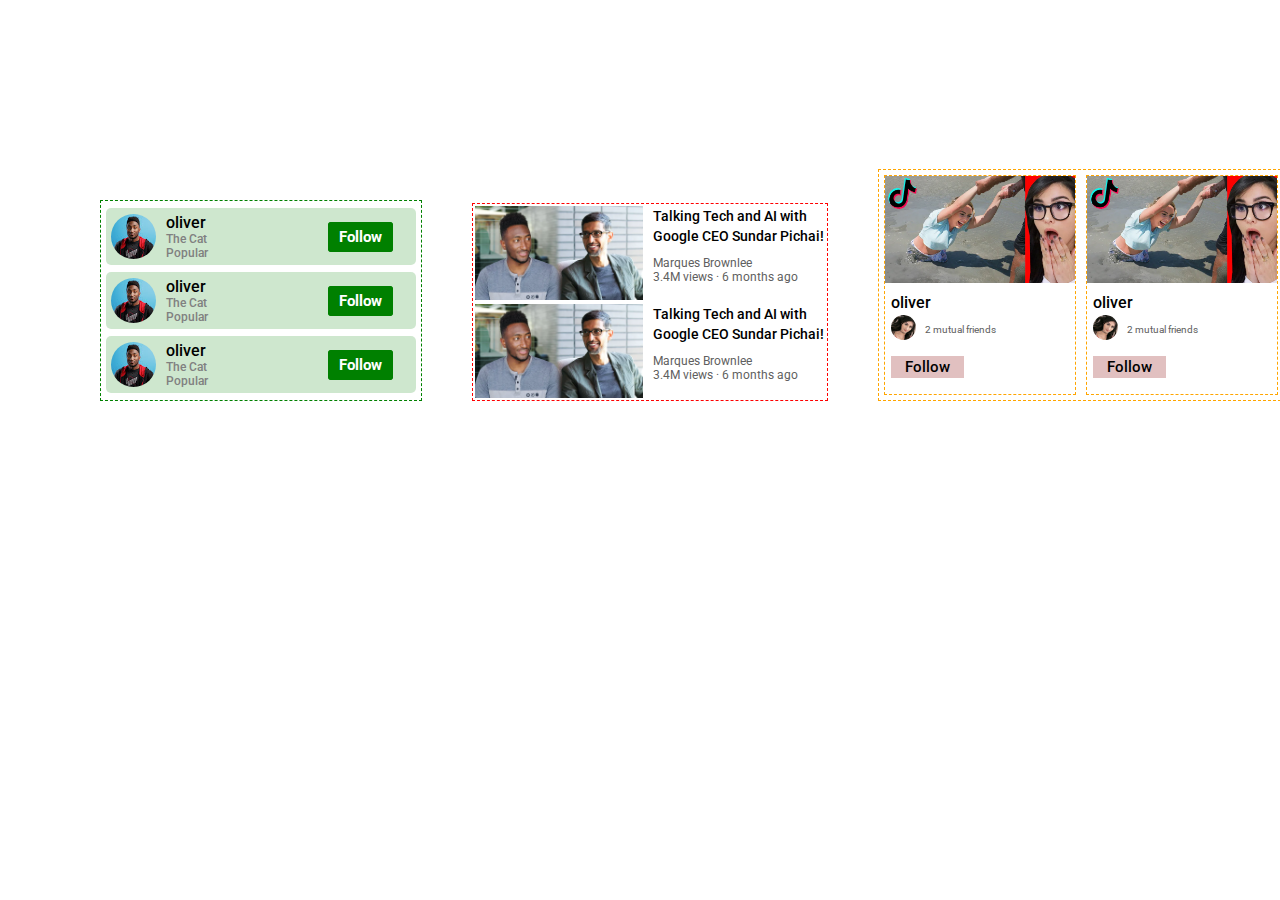
<file: Learning/Web/HTML - CSS/Workout/one/index.html>
<!DOCTYPE html>
<html lang="en">
<head>
    <meta charset="UTF-8">
    <meta http-equiv="X-UA-Compatible" content="IE=edge">
    <meta name="viewport" content="width=, initial-scale=1.0">
    <title>One</title>
    <link rel="stylesheet" href="./style.css">
</head>
<body>


    <div class="all">

        <!-- Cat -->
        <div class="ass">
            <div class="container">
                <div class="cat-photo">
                    <img src="../three/YouTube/images/channel/channel-1.jpeg" alt="was an image right here">
                </div>
        
                <div class="cat-info">
                    <div class="cat-name">
                        <p>oliver</p>
                    </div>
                    <div class="cat-username">
                        <p>The Cat</p>
                    </div>
                    <div class="cat-status">
                        <p>Popular</p>
                    </div>
                </div>
        
                <div class="cat-button">
                    <a href="#" class="button">Follow</a>
                </div>
            </div>

            <div class="container">
                <div class="cat-photo">
                    <img src="../three/YouTube/images/channel/channel-1.jpeg" alt="was an image right here">
                </div>
        
                <div class="cat-info">
                    <div class="cat-name">
                        <p>oliver</p>
                    </div>
                    <div class="cat-username">
                        <p>The Cat</p>
                    </div>
                    <div class="cat-status">
                        <p>Popular</p>
                    </div>
                </div>
        
                <div class="cat-button">
                    <a href="#" class="button">Follow</a>
                </div>
            </div>

            <div class="container">
                <div class="cat-photo">
                    <img src="../three/YouTube/images/channel/channel-1.jpeg" alt="was an image right here">
                </div>
        
                <div class="cat-info">
                    <div class="cat-name">
                        <p>oliver</p>
                    </div>
                    <div class="cat-username">
                        <p>The Cat</p>
                    </div>
                    <div class="cat-status">
                        <p>Popular</p>
                    </div>
                </div>
        
                <div class="cat-button">
                    <a href="#" class="button">Follow</a>
                </div>
            </div>

        </div>

        <!-- YouTube -->

        <div class="again">
            <div class="video-card">
                <div class="thumbnail-container">
                        <a href="https://www.youtube.com/watch?v=n2RNcPRtAiY">
                            <img src="../three/YouTube/images/thumbnails/thumbnail-1.webp" alt="A picture of Marques and Ceo Sundar" class="thumbnail">
                        </a>
                        <!-- <div class="video-time">14:20</div> -->
                </div>
        
                <div class="video-info-grid">
                    
                    <div class="video-info">
                        <p class="video-title">
                            <a href="https://www.youtube.com/watch?v=n2RNcPRtAiY">Talking Tech and AI with Google CEO Sundar Pichai!</a>
                        </p>
                        <p class="channel-name">
                            <a href="https://www.youtube.com/c/mkbhd" class="channel-link">Marques Brownlee</a>
                        </p>
                        <p class="video-stats">3.4M views &#183; 6 months ago</p>
                    </div>
                </div>
        
            </div>

            <div class="video-card">
                <div class="thumbnail-container">
                        <a href="https://www.youtube.com/watch?v=n2RNcPRtAiY">
                            <img src="../three/YouTube/images/thumbnails/thumbnail-1.webp" alt="A picture of Marques and Ceo Sundar" class="thumbnail">
                        </a>
                        <!-- <div class="video-time">14:20</div> -->
                </div>
        
                <div class="video-info-grid">
                    
                    <div class="video-info">
                        <p class="video-title">
                            <a href="https://www.youtube.com/watch?v=n2RNcPRtAiY">Talking Tech and AI with Google CEO Sundar Pichai!</a>
                        </p>
                        <p class="channel-name">
                            <a href="https://www.youtube.com/c/mkbhd" class="channel-link">Marques Brownlee</a>
                        </p>
                        <p class="video-stats">3.4M views &#183; 6 months ago</p>
                    </div>
                </div>
        
            </div>
        </div>
        
       
       
        <div class="again_">
            <div class="container_">
                <div class="photo">
                    <img src="../three/YouTube/images/thumbnails/thumbnail-3.webp" alt="was an image right here">
                </div>
                
                <div class="grid">
                    <div class="info">
                        <div class="cname">
                            <p>oliver</p>
                        </div>
                        

                        <div class="box">
                            <div class="pic">
                                <img src="../three/YouTube/images/channel/channel-3.jpeg" alt="was an image right here">
                            </div>
                            <div class="username">
                                <p>2 mutual friends </p>
                            </div>
                        </div>
                        
                    </div>
            
                    <div class="button_1">
                        <a href="#" class="button_">Follow</a>
                    </div>
                    
                </div>
               
            </div>

            <div class="container_">
                <div class="photo">
                    <img src="../three/YouTube/images/thumbnails/thumbnail-3.webp" alt="was an image right here">
                </div>
                
                <div class="grid">
                    <div class="info">
                        <div class="cname">
                            <p>oliver</p>
                        </div>
                        

                        <div class="box">
                            <div class="pic">
                                <img src="../three/YouTube/images/channel/channel-3.jpeg" alt="was an image right here">
                            </div>
                            <div class="username">
                                <p>2 mutual friends </p>
                            </div>
                        </div>
                        
                    </div>
            
                    <div class="button_1">
                        <a href="#" class="button_">Follow</a>
                    </div>
                    
                </div>
               
            </div>

            <div class="container_">
                <div class="photo">
                    <img src="../three/YouTube/images/thumbnails/thumbnail-3.webp" alt="was an image right here">
                </div>
                
                <div class="grid">
                    <div class="info">
                        <div class="cname">
                            <p>oliver</p>
                        </div>
                        

                        <div class="box">
                            <div class="pic">
                                <img src="../three/YouTube/images/channel/channel-3.jpeg" alt="was an image right here">
                            </div>
                            <div class="username">
                                <p>2 mutual friends </p>
                            </div>
                        </div>
                        
                    </div>
            
                    <div class="button_1">
                        <a href="#" class="button_">Follow</a>
                    </div>
                    
                </div>
               
            </div>
        </div>

    </div>



    
</body>
</html>
</file>
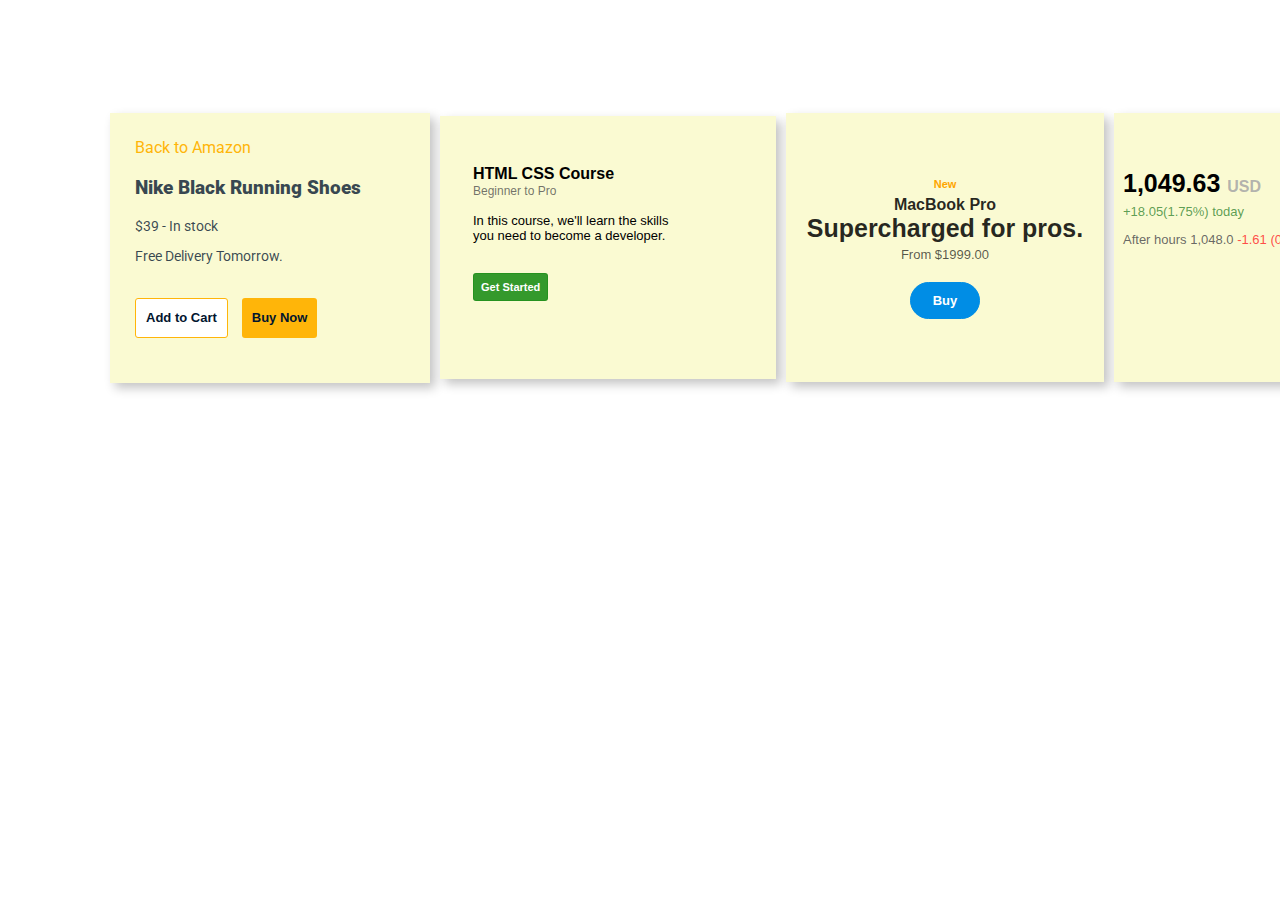
<file: Learning/Web/HTML - CSS/Workout/two/index.html>
<!DOCTYPE html>
<html lang="en">
<head>
    <meta charset="UTF-8">
    <meta http-equiv="X-UA-Compatible" content="IE=edge">
    <meta name="viewport" content="width=device-width, initial-scale=1.0">
    <title>Two</title>
    <link rel="stylesheet" href="style.css">

    <!-- Fonts -->
    <link rel="preconnect" href="https://fonts.googleapis.com">
    <link rel="preconnect" href="https://fonts.gstatic.com" crossorigin>
    <link href="https://fonts.googleapis.com/css2?family=Roboto:ital,wght@0,100;0,300;0,400;0,500;0,700;0,900;1,100;1,300;1,400;1,500;1,700;1,900&display=swap" rel="stylesheet">
</head>
<body>
    <div class="cards">
        <div class="card">
            <a href="http://www.Amazon.com">Back to Amazon</a>
            
            <div class="name">
                <p>Nike Black Running Shoes</p>
            </div>
            <div class="state">
                <p>$39 - In stock</p>
                <p>Free Delivery Tomorrow.</p>
            </div>
    
            <div class="add_buy">
                <button class="btn1">Add to Cart</button>
                <button class="btn_">Buy Now</button>
            </div>
        </div>

        <div class="card_2">
            <div class="Title">
                <p>HTML CSS Course</p>
            </div>
            <div class="ee_">
                <p>Beginner to Pro</p>
                <p id="info">In this course, we'll learn the skills<br> you need to become a developer.</p>
            </div>
    
            <div class="get">
                <button class="get_btn">Get Started</button>
            </div>
        </div>

        <div class="card_3">
            <div class="box">
                <div class="state_">
                <p>New</p>
            </div>
            <div class="Title_">
                <p>MacBook Pro</p>
            </div>
            <div class="eee_">
                <p>Supercharged for pros.</p>
                <p id="info_">From $1999.00</p>
            </div>
    
            <div class="get2">
                <button class="get_btn2">Buy</button>
            </div>
            </div>
        </div>

        <div class="card_4">
            <div class="box">
                <div class="price">
                    <p> 1,049.63 <span class="price__">USD</p></span>
                </div>
                <div class="time">
                    <p>+18.05(1.75%) today</p>
                </div>
                <p class="hour">After hours 1,048.0 <span class="hp">-1.61 (0.15%)</span></p>   
            </div>   
        </div>
       
        <div class="card">
                <div class="card_s">

                <div class="card-1">
                    <input type="text" class="first" placeholder="First name">
                    <input type="text" class="second" placeholder="Last name">
                    <input type="text" class="email" placeholder="Email">
            
                    <button class="btn">Sign Up</button>    
                </div>
        
            </div>
        </div>
       
                   
    </div>

</body>
</html>
</file>
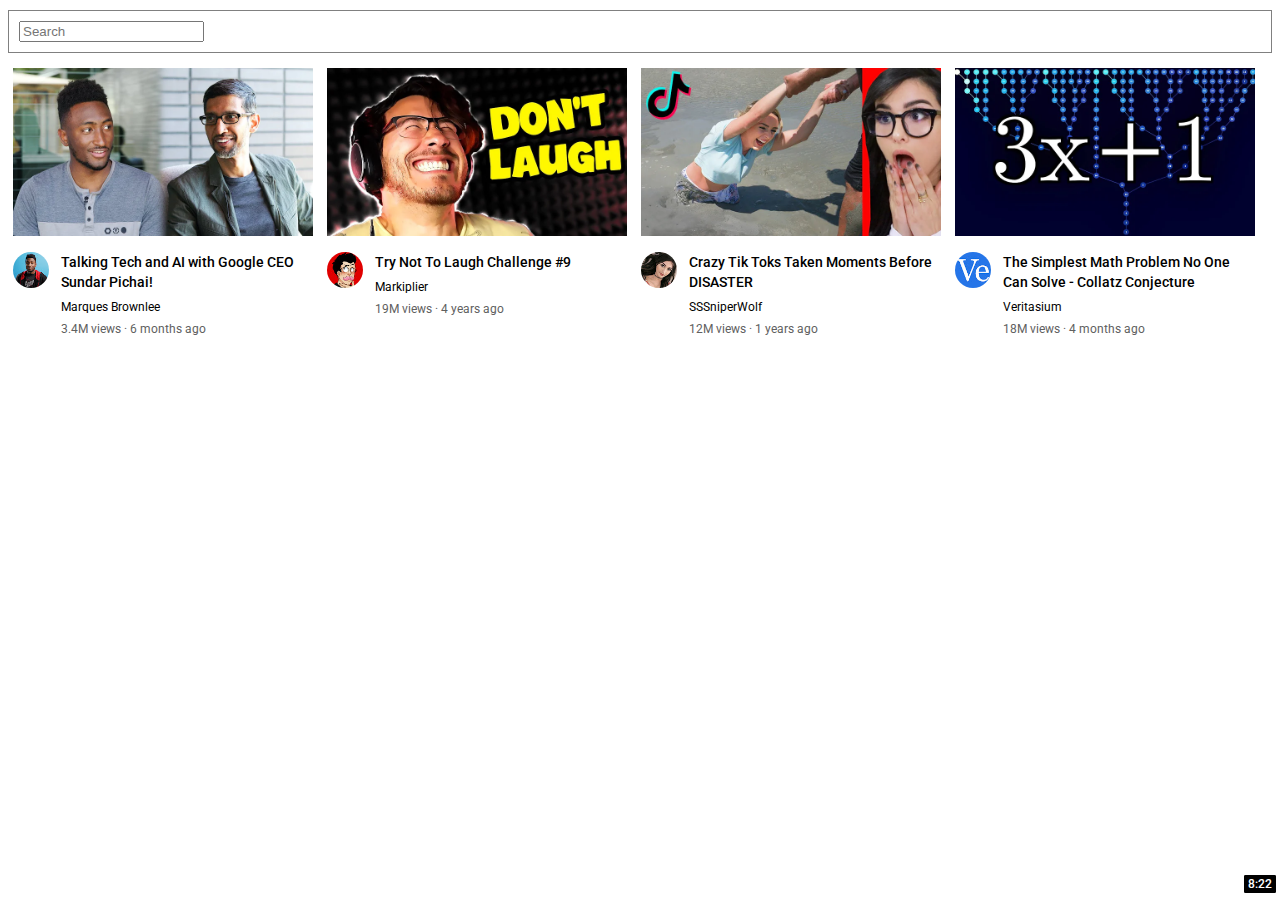
<file: Learning/Web/HTML - CSS/Workout/three/YouTube/index.html>
<!DOCTYPE html>
<html lang="en">
<head>
    <meta charset="UTF-8">
    <meta http-equiv="X-UA-Compatible" content="IE=edge">
    <meta name="viewport" content="width=device-width, initial-scale=1.0">
    <title>YouTube ፪ዓድዋ</title>
    <link rel="stylesheet" href="style/style.css">
</head>
<body>
    <div class="header">
        <input type="text" placeholder="Search" class="search-bar">
    </div>



    <div class="video-card">
        <div class="thumbnail-container">
                <a href="https://www.youtube.com/watch?v=n2RNcPRtAiY">
                    <img src="./images/thumbnails/thumbnail-1.webp" alt="A picture of Marques and Ceo Sundar" class="thumbnail">
                </a>
                <!-- <div class="video-time">14:20</div> -->
        </div>

        <div class="video-info-grid">
            <div class="channel-profile-pic">
                <a href="https://www.youtube.com/c/mkbhd">
                    <img id ="pic" src="./images/channel/channel-1.jpeg" alt="Picture of Marques Brownlee">
                </a>
            </div>
            
            <div class="video-info">
                <p class="video-title">
                    <a href="https://www.youtube.com/watch?v=n2RNcPRtAiY">Talking Tech and AI with Google CEO Sundar Pichai!</a>
                </p>
                <p class="channel-name">
                    <a href="https://www.youtube.com/c/mkbhd" class="channel-link">Marques Brownlee</a>
                </p>
                <p class="video-stats">3.4M views &#183; 6 months ago</p>
            </div>
        </div>

    </div>

<!-- 2 -->
    <div class="video-card">
        <div class="thumbnail-container">
                <a href="https://www.youtube.com/watch?v=n2RNcPRtAiY">
                    <img src="./images/thumbnails/thumbnail-2.webp" alt="A picture of Marques and Ceo Sundar" class="thumbnail">
                </a>
                <div class="video-time">8:22</div>
        </div>

        <div class="video-info-grid">
            <div class="channel-profile-pic">
                <a href="https://www.youtube.com/c/mkbhd">
                    <img id ="pic" src="./images/channel/channel-2.jpeg" alt="Picture of Marques Brownlee">
                </a>
            </div>
            
            <div class="video-info">
                <p class="video-title">
                    <a href="https://www.youtube.com/watch?v=n2RNcPRtAiY">
                        Try Not To Laugh Challenge #9</a>
                </p>
                <p class="channel-name">
                    <a href="https://www.youtube.com/c/mkbhd" class="channel-link">Markiplier</a>
                </p>
                <p class="video-stats">19M views &#183; 4 years ago</p>
            </div>
        </div>

    </div>

<!-- 3 -->
    <div class="video-card">
    <div class="thumbnail-container">
            <a href="https://www.youtube.com/watch?v=n2RNcPRtAiY">
                <img src="./images/thumbnails/thumbnail-3.webp" alt="A picture of Marques and Ceo Sundar" class="thumbnail">
            </a>
            <div class="video-time">8:22</div>
    </div>

    <div class="video-info-grid">
        <div class="channel-profile-pic">
            <a href="https://www.youtube.com/c/mkbhd">
                <img id ="pic" src="./images/channel/channel-3.jpeg" alt="Picture of Marques Brownlee">
            </a>
        </div>
        
        <div class="video-info">
            <p class="video-title">
                <a href="https://www.youtube.com/watch?v=n2RNcPRtAiY">
                    Crazy Tik Toks Taken Moments Before DISASTER</a>
            </p>
            <p class="channel-name">
                <a href="https://www.youtube.com/c/mkbhd" class="channel-link">SSSniperWolf</a>
            </p>
            <p class="video-stats">12M views &#183; 1 years ago</p>
        </div>
    </div>

    </div>

<!-- 4 -->
    <div class="video-card">
    <div class="thumbnail-container">
            <a href="https://www.youtube.com/watch?v=n2RNcPRtAiY">
                <img src="./images/thumbnails/thumbnail-4.webp" alt="A picture of Marques and Ceo Sundar" class="thumbnail">
            </a>
            <div class="video-time">8:22</div>
    </div>

    <div class="video-info-grid">
        <div class="channel-profile-pic">
            <a href="https://www.youtube.com/c/mkbhd">
                <img id ="pic" src="./images/channel/channel-4.jpeg" alt="Picture of Marques Brownlee">
            </a>
        </div>
        
        <div class="video-info">
            <p class="video-title">
                <a href="https://www.youtube.com/watch?v=n2RNcPRtAiY">
                    The Simplest Math Problem No One Can Solve - Collatz Conjecture</a>
            </p>
            <p class="channel-name">
                <a href="https://www.youtube.com/c/mkbhd" class="channel-link">Veritasium</a>
            </p>
            <p class="video-stats">18M views &#183; 4 months ago</p>
        </div>
    </div>

    </div>



</body>
</html>
</file>
<file: Learning/Web/HTML - CSS/Workout/one/style.css>
@import url('https://fonts.googleapis.com/css2?family=Roboto:ital,wght@0,100;0,300;0,400;0,500;0,700;0,900;1,100;1,300;1,400;1,500;1,700;1,900&display=swap');

body {
    font-family: 'Roboto', sans-serif;
    margin: 0;
    padding: 0;
}

.all {
    display: flex;
    align-items: flex-end;
}

p {
    margin-top: 0;
    margin-bottom: 0;
}

a {
    text-decoration: none;
}

.ass {
    display: inline-block;
    margin-left: 100px;
    margin-right: 50px;
    margin-top: 200px;
    border: 1px dashed green;

}


.container {
    width: 300px;
    padding: 5px;
    margin: 7px 5px ;
    /* border: 1px dashed green; */
    border-radius: 5px;
    background-color: rgba(0, 128, 0, 0.194);
    display: flex;
    flex-direction: row;
    justify-content: flex-start;
    align-items: center;
    transition: 0.2s ease-in-out;

}

.container:hover {
    width: 305px;
    padding: 7px;
    margin: 8px 6px ;
    border: 1px dashed green;
    background-color: rgba(0, 128, 0, 0.194);
    border-radius: 0;
    display: flex;
    flex-direction: row;
    justify-content: flex-start;
    align-items: center;
    box-shadow: 5px 3px 5px rgb(0 0 0 / 32%)
}


.cat-photo {
    margin-right: 10px;
    display: inline-block;
}

.cat-photo img {
    width: 45px;
    display: block;
    border-radius: 50%;
}



.cat-info {
    display: inline-block;
    margin-right: 40%;
}

.cat-name {
    font-weight: 500;

}

.cat-username, .cat-status {
    font-size: 12px;
    color: gray;
    font-weight: 500;
}


.cat-button {
    display: inline-block;
}

.button {
    border: 1px solid green;
    background-color: green;
    font-size: 15px;
    padding: 5px 10px;
    border-radius: 3px;
    font-weight: bold;
    color: white;
    transition: 0.4s ease-in-out;

}


.button:hover {
    background-color: white;
    font-size: 15px;
    padding: 5px 10px;
    border-radius: 3px;
    font-weight: bold;
    color: green;
}




/* Youtube part */

.again {
    border: 1px dashed red;
    margin-right: 50px;
}

a {
    text-decoration: none;
    color: black;
}

.video-card {
    width: 350px;
    padding: 2px;
    display: flex;
    flex-direction: row;
}

.thumbnail {
    height: 94px;
    width: 168px;
    display: block;
}

.thumbnail-container,.video-info-grid  {
    width: 100%;
    vertical-align: top;
}

.thumbnail-container {
    margin-right: 5px;
}

/* .video-time{
    position: absolute;
    bottom: 7px;
    right: 4px;
    color: white;
    background-color: rgba(0, 0, 0, 0.9);
    font-size: 12px;
    padding: 2px 4px;
    border-radius: 2px;
    font-weight: 500;
} */



.video-title {
    font-size: 14px;
    font-weight: 500;
    width: 100%;
    line-height: 20px;
    margin-bottom: 10px;
}

.channel-name, .video-stats {
    margin-bottom: 0;
    font-size: 12px;
    color: #606060;
}

.channel-link {
    color: #606060;
}



/* Another one lol */

.again_ {
    display: flex;
    flex-direction: row;
    border: 1px dashed orange;
}


.container_ {
    margin: 5px;
    width: 190px;
    border: 1px dashed orange;

}

.photo img{
    width: 100%;

}

.box {
    display: flex;
    align-items: center;
    margin: -7px 0;
}

.pic img {
    width: 25px;
    border-radius: 50%;
    margin: 10px 9px 10px 0;
}

.cname {
    font-size: 16px;  
    font-weight: 500;
}

.username {
    font-size: 10px;
    color: #606060;
}

.button_1 {
    margin: 10px 0;
}

.button_ {
    background-color: rgba(140, 12, 12, 0.257);
    padding: 2px 14px;
    font-weight: 500;
    font-size: 15px;
}

.grid {
    padding: 6px;
    height: 95px;
}
</file>
<file: Learning/Web/HTML - CSS/Workout/two/style.css>
@import url('https://fonts.googleapis.com/css2?family=Roboto:ital,wght@0,100;0,300;0,400;0,500;0,700;0,900;1,100;1,300;1,400;1,500;1,700;1,900&display=swap');

body {
    margin: 0;
    padding: 0;
    font-family: 'Roboto', sans-serif;
}
.cards {
    padding: 5px;
    margin: 100px;
    align-items: center;
    display: inline-flex;
    flex-direction: row;
}

.card {
    background-color: rgb(250, 250, 210);
    width: 270px;
    margin: 0 150px 0 0;
    box-shadow: 5px 5px 10px rgba(0, 0, 0, 0.237);
    margin: 5px;
    padding: 25px;
}

.card a {
    text-decoration: none;
    color: rgb(255, 181, 9);
}
.card a:hover{
    color: rgba(0, 0, 0, 0.716);
}

.name {
    font-weight: 900;
    color: #02152ec8;
    font-size: 19px;
}

.state {
    color: #02152ec8;
    font-size: 14px;
}

.add_buy {
    margin: 0;
    padding: 20px 0;
}

.btn1, .btn_ {
    color: #02152e;
    padding: 10px;
    margin: 0 10px 0 0;
    font-size: 13px;
    font-weight: bold;
    border-radius: 3px;
    cursor: pointer;
    
}

.btn1 {
    border: none;
    height: 40px;
    background-color:white;
    border: 1px solid #ffb509;
    transition: background-color 0.3s, color 0.3s;
}
.btn:hover {
    background-color: #ffb509;
    color: white;

}

.btn_ {
    border: none;
    height: 40px;
    background-color: #ffb509;
}


.card_2 {
    background-color: rgb(250, 250, 210);
    width: 270px;
    margin: 0 150px 0 0;
    box-shadow: 5px 5px 10px rgba(0, 0, 0, 0.237);
    margin: 5px;
    padding: 33px;
}

.Title {
    font-weight: Bold;
    font-family: Verdana, Geneva, Tahoma, sans-serif;
    font-size: 16px;
}

.ee_ {
    font-family: Verdana, Geneva, Tahoma, sans-serif;
    font-size: 12px;
    margin: -15px 0;
    color: rgba(71, 71, 71, 0.753);
}

#info {
    font-family: Verdana, Geneva, Tahoma, sans-serif;
    font-size: 13px;
    margin: 15px 0;
    color: black;
}

.get {
    margin: 45px 0;
}

.get_btn {
    font-family: Verdana, Geneva, Tahoma, sans-serif;
    font-size: 11px;
    font-weight: BOld;
    border-radius: 3px;
    background-color: rgba(0, 128, 0, 0.793);
    color: white;
    border: 1px solid #00800050;
    padding: 7px;  
    cursor: pointer;
    transition: background-color 0.3s, color 0.3s;

}

.get_btn:hover {
    background-color: white;
    color: #008000ca;
    border: 1px solid #008000ca;
}


.card_3 {
    font-family: Arial, Helvetica, sans-serif;
    font-weight: bold;
    text-align: center;
    background-color: rgb(250, 250, 210);
    width: 300px;
    height: 251px;
    box-shadow: 5px 5px 10px rgba(0, 0, 0, 0.237);
    margin: 5px;
    padding: 9px;
}

.box {
    margin-top: 66px;
}
.state_{
    margin: -10px;
    color: orange;
    font-size: 11px;
}

.Title_ {
    font-weight: Bold;
    color: #000000d7;
    font-size: 16px;
}

.eee_ {
    color: #000000d7;
    font-size: 25px;
    margin: -25px;
}

#info_ {
    font-weight: normal;
    font-size: 13px;
    margin: -21px 0;
    color: #000000a9;
}

.get2 {
    margin: 45px 0;
}

.get_btn2 {
    font-size: 13px;
    font-weight: BOld;
    width: 70px;
    border-radius: 20px;
    background-color: #008de5;
    color: white;
    border: 1px solid #008de5;
    padding: 10px;  
    cursor: pointer;
    transition: background-color 0.3s, color 0.3s;

}

.get_btn2:hover {
    background-color: white;
    color: #008de5;
    border: 1px solid #008de5;
}


.card_4 {
    font-family: Arial, Helvetica, sans-serif;
    background-color: rgb(250, 250, 210);
    width: 300px;
    height: 251px;
    box-shadow: 5px 5px 10px rgba(0, 0, 0, 0.237);
    margin: 5px;
    padding: 9px;
}

.price {
    font-size: 25px;
    font-weight: bold;
    margin: -19px 0;
    padding: 0;
}

.price__ {
    color: #a7a7a7db;
    font-size: 16px;
}

.time {
    font-size: 13px;
    color: rgba(37, 124, 37, 0.745);
}

.hour {
    font-size: 13px;
    color: #5a5a5aea;
}

.hp {
    color: rgba(255, 47, 47, 0.86);
}


.card_ {
    margin: 10px;
}

.card-1 {
    margin: 28px -13px;
    padding: 10px;
    width: 278px;
}

.first {
    width: 115px;
    display: inline-block;
    padding: 10px;
    font-size: 15px;
    margin: 5px 0;
    border: 1px solid gray;
    border-radius: 3px;

}
.second
{
    width: 115px;
    display: inline-block;
    padding: 10px;
    font-size: 15px;
    margin: 5px 0;
    border: 1px solid gray;
    border-radius: 3px;
}


.email {
    padding: 10px;
    font-size: 15px;
    display: block;
    margin: 5px 0;
    width: 92%;
    border: 1px solid gray;
    border-radius: 3px;
}

.btn {
    margin: 5px 0;
    padding: 10px;
    width: 100%;
    background-color: rgba(0, 0, 255, 0.552);
    font-size: 18px;
    border: none;
    border-radius: 3px;
    color: white;
    font-weight: bold;
    cursor: pointer;
}
</file>
<file: Learning/Web/HTML - CSS/Workout/three/YouTube/style/style.css>
@import url('https://fonts.googleapis.com/css2?family=Roboto:ital,wght@0,100;0,300;0,400;0,500;0,700;0,900;1,100;1,300;1,400;1,500;1,700;1,900&display=swap');

body {
    font-family: 'Roboto', sans-serif;
    box-sizing: border-box;
}

.header {
    border: 1px solid gray;
    margin: 10px 0;
    padding: 10px;
}

.search-bar {
    display: block;
}

.video-card {
    width: 300px;
    padding: 5px;
    display: inline-block;
}

.thumbnail {
    width: 300px;
}

.video-time{
    position: absolute;
    bottom: 7px;
    right: 4px;
    color: white;
    background-color: rgba(0, 0, 0, 0.9);
    font-size: 12px;
    padding: 2px 4px;
    border-radius: 2px;
    font-weight: 500;
}

.channel-profile-pic img {
    border-radius: 50%;
    width: 36px;
    margin-top: 12px;
}

.video-info-grid {
    display: grid;
    grid-template-columns: 48px 1fr;
}

.video-title {
    margin-top: 12px;
    font-size: 14px;
    font-weight: 500;
    width: 100%;
    line-height: 20px;
    margin-bottom: 0;
}

.channel-name {
    margin-top: 8px;
    margin-bottom: 0;
    font-size: 12px;
    color: #606060;
}

.video-stats {
    margin-top: 8px;
    margin-bottom: 0;
    font-size: 12px;
    color: #606060;
}

a {
    text-decoration: none;
    color: black;
}
</file>
